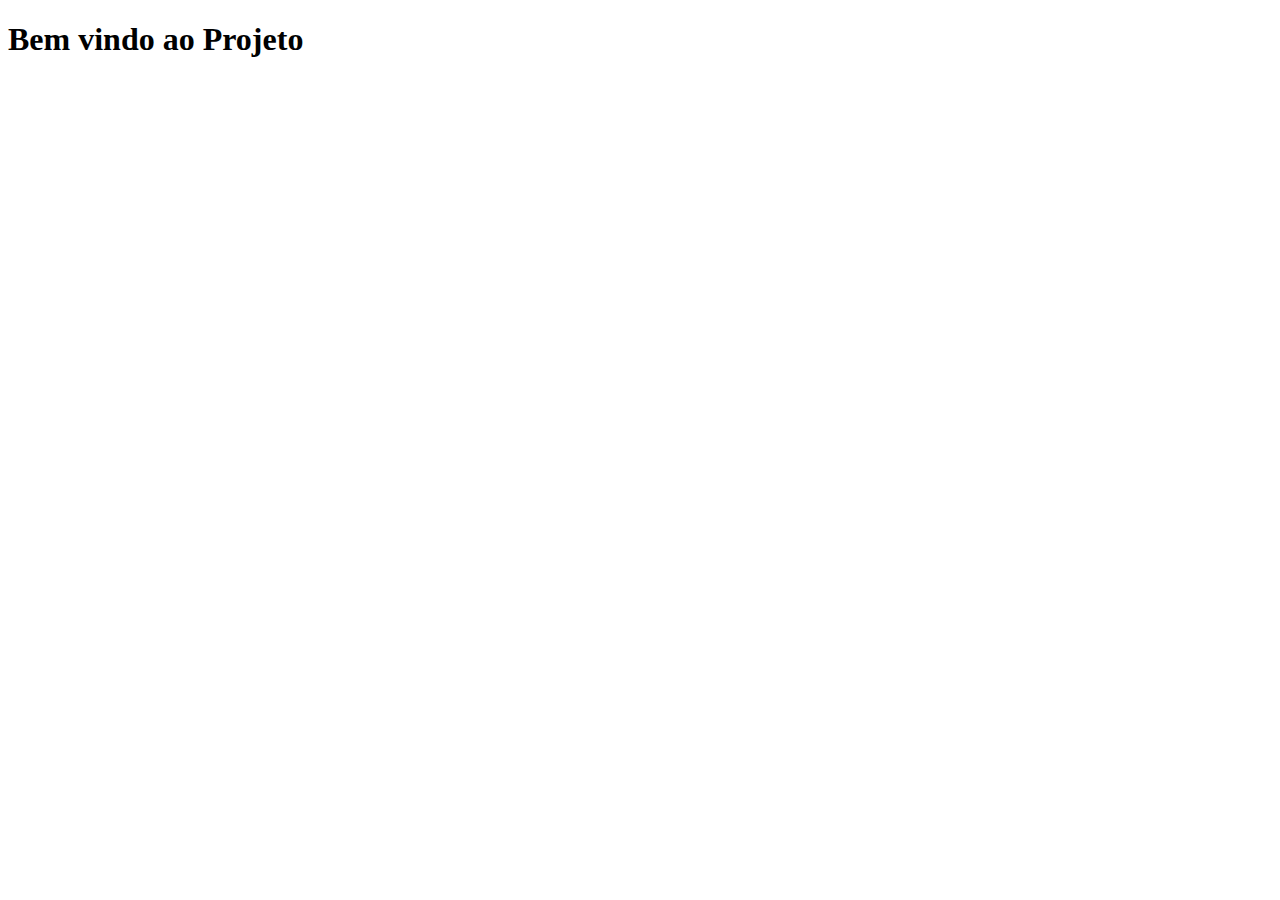
<file: index.html>
<!DOCTYPE html>
<html lang="pt-br">
    <head> 
        <meta charset="UTF-8">
        <meta http-equiv="X-UA-Compatible" content="IE=edge">
        <meta name="viewport" content="width=device-width, initial-scale=1.0">
        <title>Projeto</title>
    </head>
    <body>
        <h1> Bem vindo ao Projeto</h1>
    </body>
</html>
</file>
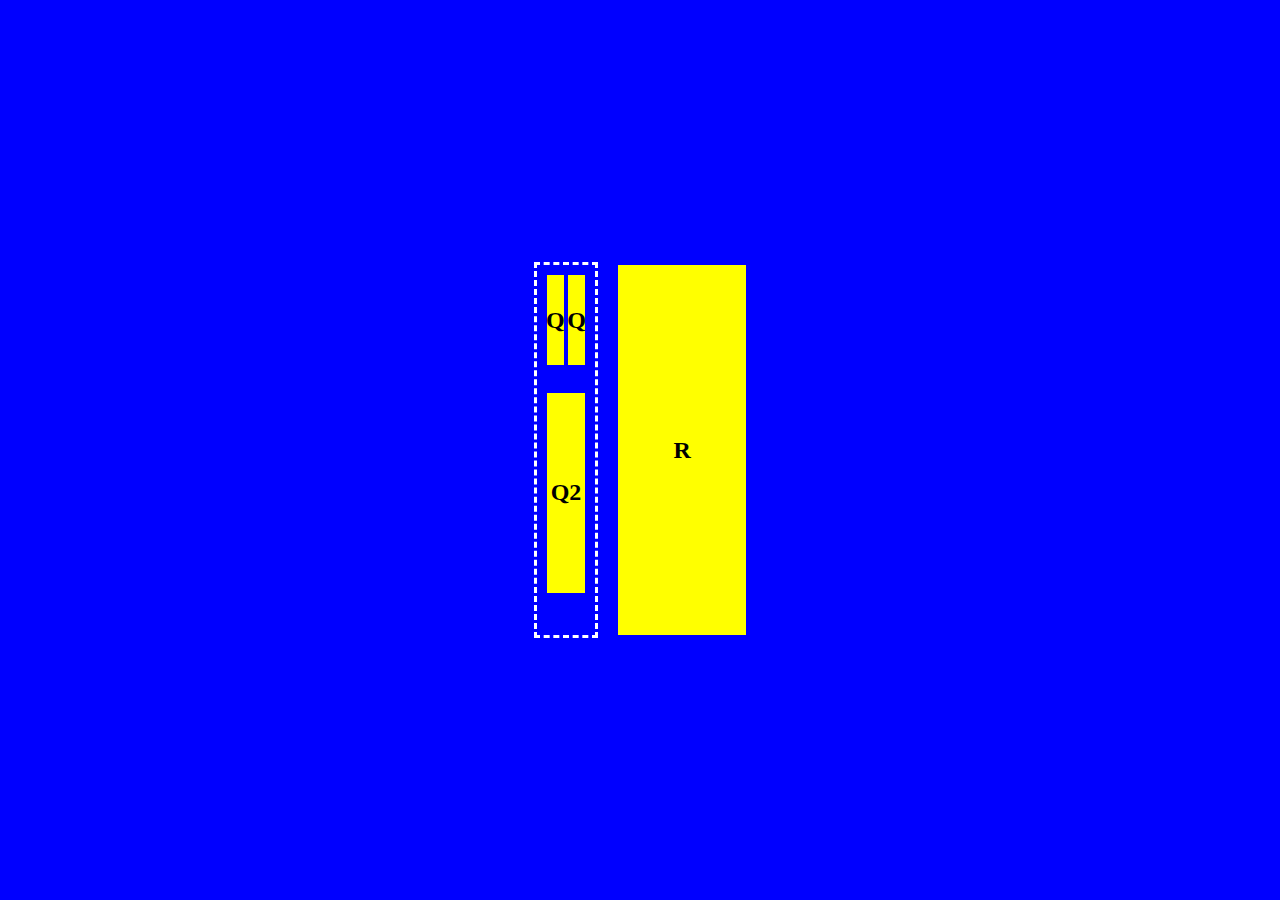
<file: layout1.html>
<!DOCTYPE html>
<html>
<head>
    <meta charset="UTF-8">
    <meta http-equiv="X-UA-Compatible" content="IE=edge">
    <meta name="viewport" content="width=device-width, initial-scale=1.0">
    <link rel="stylesheet" href="layout1.css">
    <title>Exercício 01</title>
</head>
<body>
    <div id="d1">
       <div id="d2">
           <div class="Qa">Q</div>
           <div class="Qb">Q</div>
        </div>  
        <div id="Q2">Q2</div>
     </div>
    <div id="R">R</div>
</body>
</html>
</file>
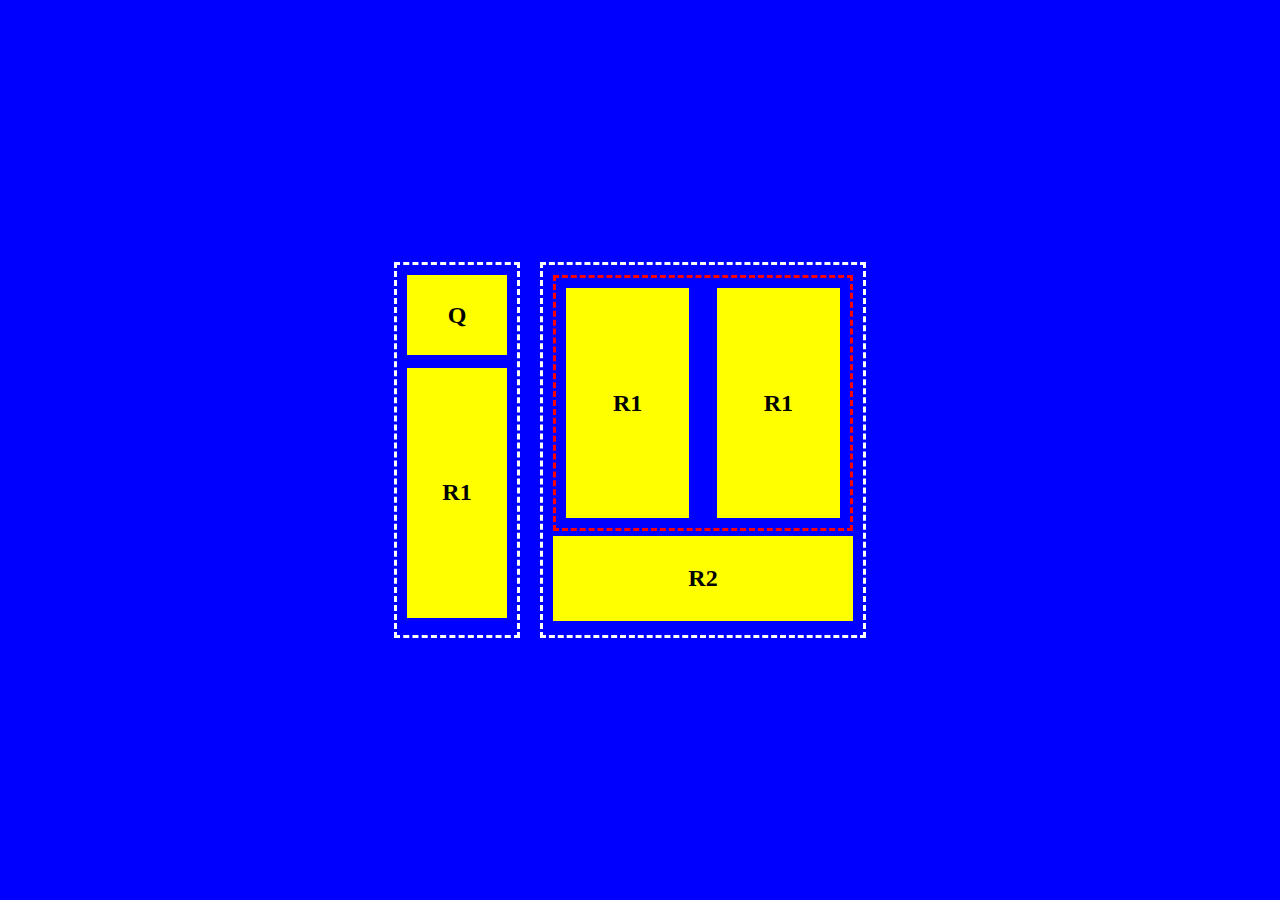
<file: layout2.html>
<!DOCTYPE html>
<html>
<head>
    <meta charset="UTF-8">
    <meta http-equiv="X-UA-Compatible" content="IE=edge">
    <meta name="viewport" content="width=device-width, initial-scale=1.0">
    <link rel="stylesheet" href="layout2.css">
    <title>Exercício 02</title>
</head>
<body>
    <div id="d1">
        <div class="Q">Q</div>
        <div class="R">R1</div>
    </div>
    <div id="d2">
            <div id="d3">
                <div id="R1">R1</div>
                <div id="R1">R1</div>
            </div>
            <div class="R2">R2</div>
    </div>
</body>
</html>
</file>
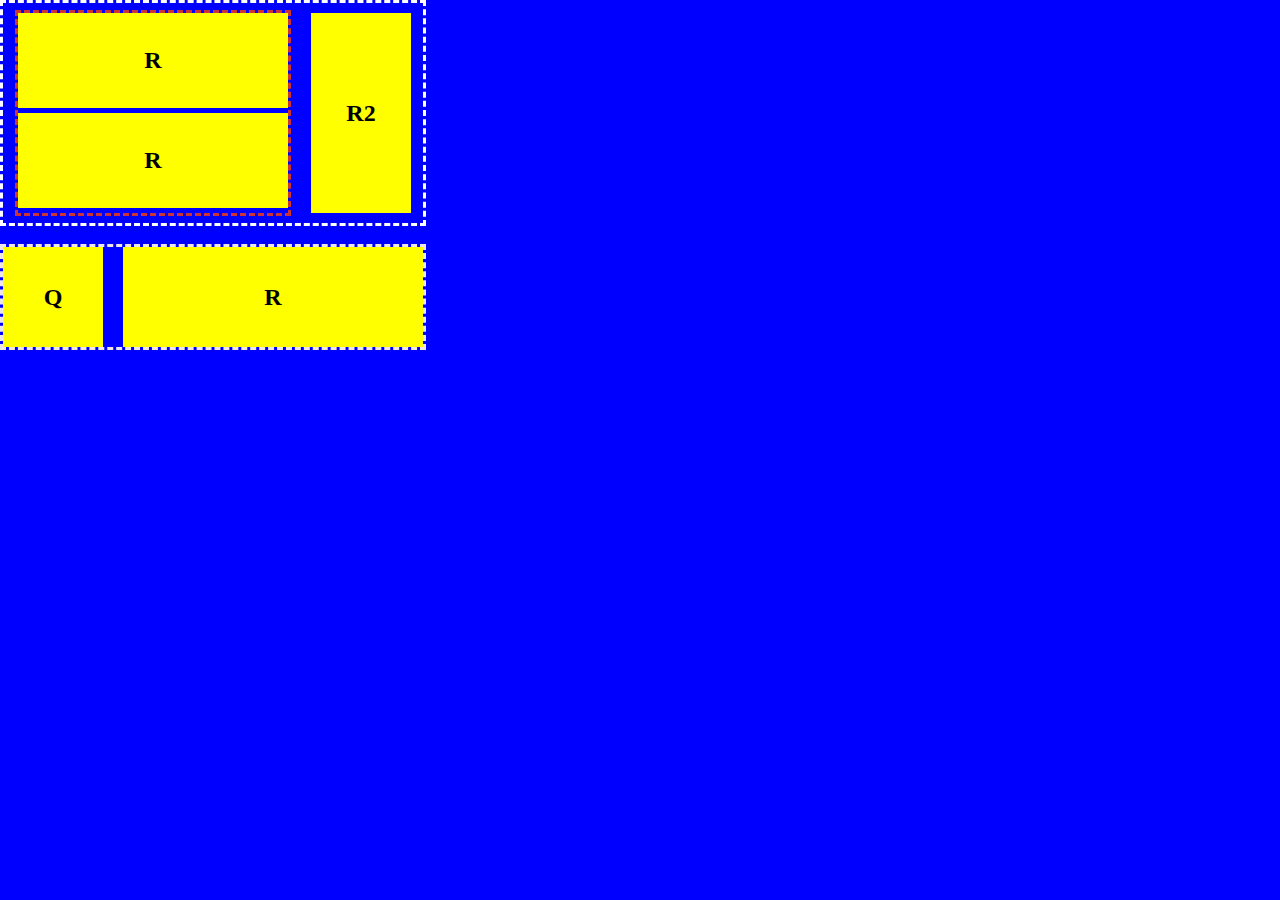
<file: layout3.html>
<!DOCTYPE html>
<html>
<head>
    <meta charset="UTF-8">
    <meta http-equiv="X-UA-Compatible" content="IE=edge">
    <meta name="viewport" content="width=device-width, initial-scale=1.0">
    <link rel="stylesheet" href="layout3.css">
    <title>Exercício 03</title>
</head>
    <body>
        <div id="d1">
            <div id="d2">
                <div id="R">R</div>
                <div id="R">R</div>
            </div>
            <div class="R2">R2</div>
        </div>
        <Br>
        <div id="d3"> 
        <div class="Q">Q</div>
        <div class="R">R</div>
    </div>
</body>
</head>
</file>
<file: layout1.css>
body{
    background-color: blue;
    display: flex ;
    justify-content: center;
    align-items: center;
    height: 100vh;
    margin: 0
}
#d1{
    width: 3%;
    height: 350px;
    border: 3px dashed white;
    display: flex;
    flex-wrap: wrap;
    padding: 10px;
    margin-right: 20px;

    
}
#d2{
    width: 100%;
    height: 90px;
   
    display: flex;
    justify-content: space-between;
    align-items: center;
    font-size: 24px;
    font-weight: bold;
}
#Q2{
    margin-bottom: 5px;
    width: 100%;
    height: 200px;
    background-color: yellow;
    display: flex;
    justify-content: center;
    align-items: center;
    font-size: 24px;
    font-weight: bold;
    flex-wrap: wrap;
}
.Qa{
    width: 45%;
    height: 90px;
    background-color: yellow;
    display: flex;
    justify-content: center;
    align-items: center;
    font-size: 24px;
    font-weight: bold;
}
.Qb{
    width: 45%;
    height: 90px;
    background-color: yellow;
    display: flex;
    justify-content: center;
    align-items: center;
    font-size: 24px;
    font-weight: bold;
    
}
#R{
    width: 10%;
    height: 370px;
    background-color: yellow;
    display: flex;
    justify-content: center;
    align-items: center;
    font-size: 24px;
    font-weight: bold;
}
</file>
<file: layout2.css>
body{
    background-color: blue;
    display: flex ;
    justify-content: center;
    align-items: center;
    height: 100vh;
    margin: 0
}
#d1{
    width: 100px;
    height: 350px;
    border: 3px dashed white;
    display: flex;
    flex-wrap: wrap;
    padding: 10px;
    margin-right: 20px;

    
}
#d2{
    width: 300px;
    height: 350px;
    border: 3px dashed white;
    display: flex;
    flex-wrap: wrap;
    padding: 10px;
    margin-right: 20px;
}
#d3{
    width: 300px;
    height: 230px;
    border: 3px dashed rgb(255, 0, 0);
    display: flex;
    justify-content: space-between;
    flex-wrap: wrap;
    padding: 10px;
}

.Q{
    margin-bottom: 5px;
    width: 100%;
    height: 80px;
    background-color: yellow;
    display: flex;
    justify-content: center;
    align-items: center;
    font-size: 24px;
    font-weight: bold;
    flex-wrap: wrap;
}
.R{
    width: 100%;
    height: 250px;
    background-color: yellow;
    display: flex;
    justify-content: center;
    align-items: center;
    font-size: 24px;
    font-weight: bold;
}
.R2{
    width: 100%;
    height: 85px;
    background-color: yellow;
    display: flex;
    justify-content: center;
    align-items: center;
    font-size: 24px;
    font-weight: bold;
}
#R1{
    width: 45%;
    height: 230px;
    background-color: yellow;
    display: flex;
    justify-content: center;
    align-items: center;
    font-size: 24px;
    font-weight: bold;
}
</file>
<file: layout3.css>
body{
    background-color: blue;
    display: block ;
    justify-content: center;
    align-items: center;
    height: 100vh;
    margin: 0
}
#d1{
    width: 400px;
    height: 200px;
    border: 3px dashed white;
    justify-content: center;
    align-items: center;
    display: flex;
    padding: 10px;
    margin-right: 20px;

    
}
#d2{
    width: 270px;
    height: 200px;
    border: 3px dashed rgb(204, 52, 52);
    display: flex;
    flex-wrap: wrap;
    justify-content: space-between;
    margin-right: 20px;
}
#d3{
    width: 420px;
    height: 100px;
    border: 3px dashed rgb(238, 229, 229);
    display: flex;
    justify-content: space-between;
}

.Q{
    margin-bottom: 5px;
    width: 100px;
    height: 100%;
    background-color: yellow;
    display: flex;
    justify-content: center;
    align-items: center;
    font-size: 24px;
    font-weight: bold;
    flex-wrap: wrap;
}
.R{
    width: 300px;
    height: 100px;
    background-color: yellow;
    display: flex;
    justify-content: center;
    align-items: center;
    font-size: 24px;
    font-weight: bold;
}
.R2{
    width: 100px;
    height: 200px;
    background-color: yellow;
    display: flex;
    justify-content: center;
    align-items: center;
    font-size: 24px;
    font-weight: bold;
}
#R{
    width: 100%;
    height: 95px;
    background-color: yellow;
    display: flex;
    justify-content: center;
    align-items: center;
    font-size: 24px;
    font-weight: bold;
}
</file>
